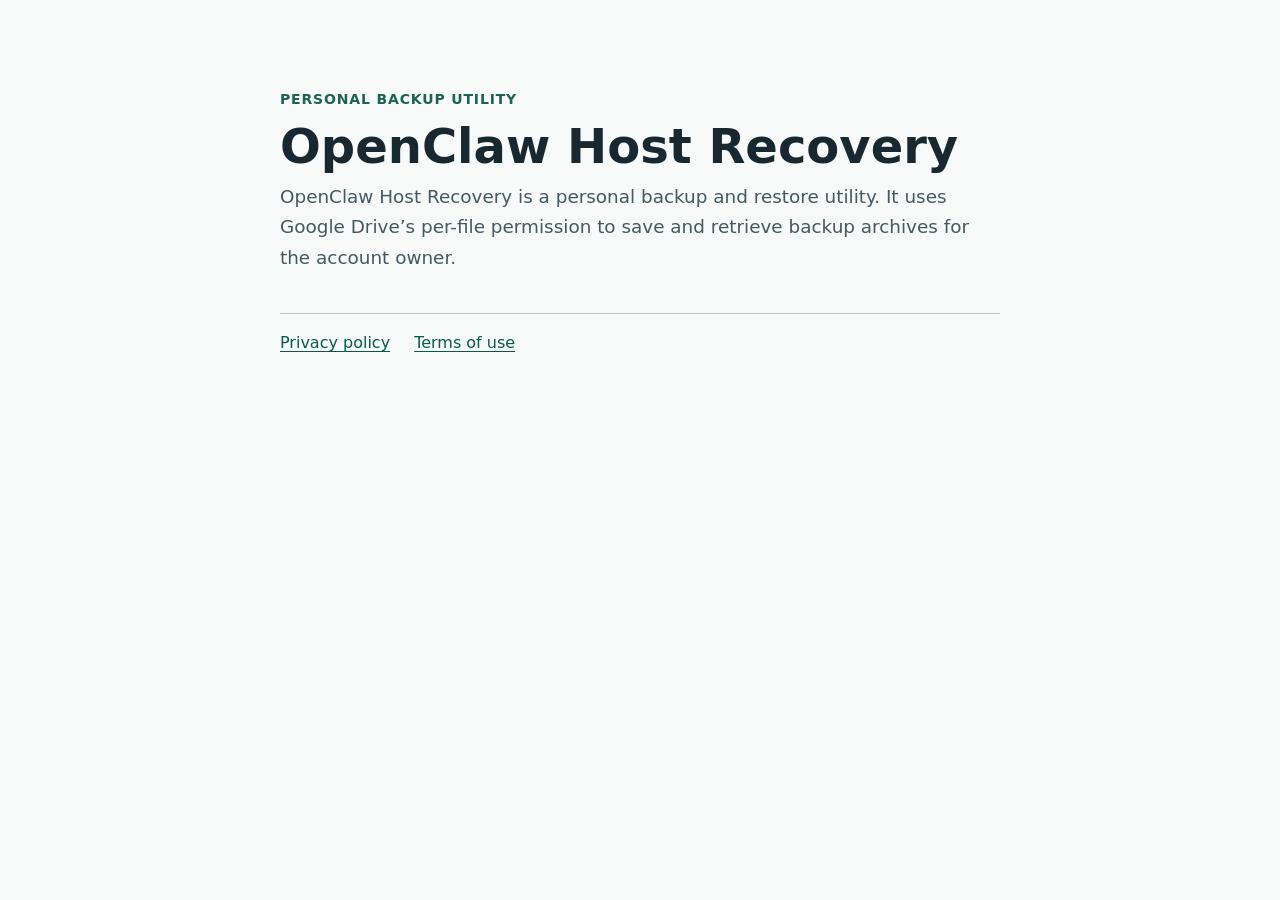
<file: index.html>
<!doctype html>
<html lang="en">
<head>
  <meta charset="utf-8">
  <meta name="viewport" content="width=device-width, initial-scale=1">
  <meta name="description" content="Information about OpenClaw Host Recovery, a personal backup and restore utility.">
  <title>OpenClaw Host Recovery</title>
  <link rel="stylesheet" href="styles.css">
</head>
<body>
  <main>
    <p class="label">Personal backup utility</p>
    <h1>OpenClaw Host Recovery</h1>
    <p class="lead">OpenClaw Host Recovery is a personal backup and restore utility. It uses Google Drive’s per-file permission to save and retrieve backup archives for the account owner.</p>
    <footer><nav aria-label="Site information"><a href="privacy.html">Privacy policy</a><a href="terms.html">Terms of use</a></nav></footer>
  </main>
</body>
</html>
</file>
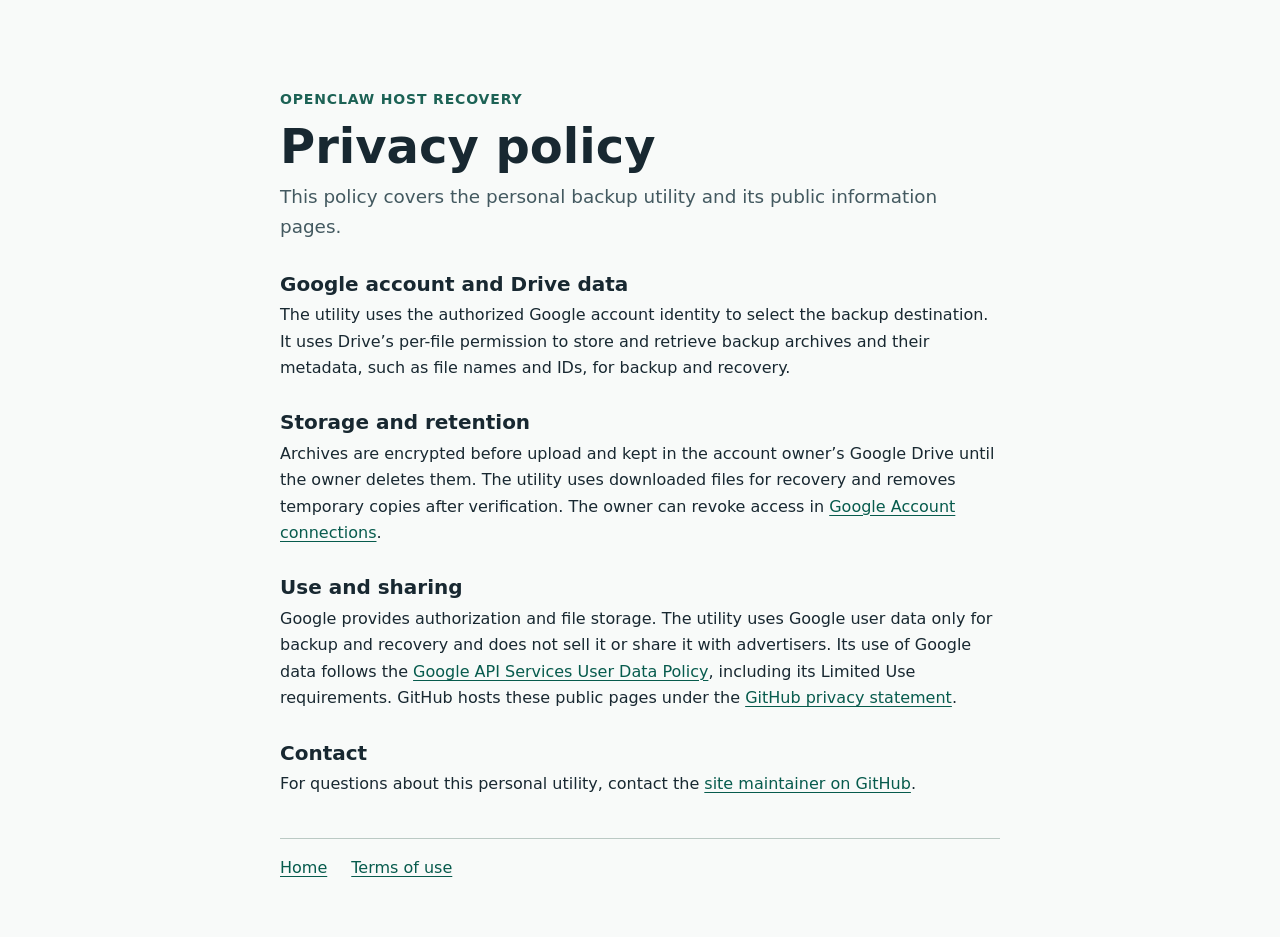
<file: privacy.html>
<!doctype html>
<html lang="en">
<head>
  <meta charset="utf-8">
  <meta name="viewport" content="width=device-width, initial-scale=1">
  <title>Privacy Policy | OpenClaw Host Recovery</title>
  <link rel="stylesheet" href="styles.css">
</head>
<body>
  <main>
    <p class="label">OpenClaw Host Recovery</p>
    <h1>Privacy policy</h1>
    <p class="lead">This policy covers the personal backup utility and its public information pages.</p>
    <h2>Google account and Drive data</h2>
    <p>The utility uses the authorized Google account identity to select the backup destination. It uses Drive’s per-file permission to store and retrieve backup archives and their metadata, such as file names and IDs, for backup and recovery.</p>
    <h2>Storage and retention</h2>
    <p>Archives are encrypted before upload and kept in the account owner’s Google Drive until the owner deletes them. The utility uses downloaded files for recovery and removes temporary copies after verification. The owner can revoke access in <a href="https://myaccount.google.com/connections">Google Account connections</a>.</p>
    <h2>Use and sharing</h2>
    <p>Google provides authorization and file storage. The utility uses Google user data only for backup and recovery and does not sell it or share it with advertisers. Its use of Google data follows the <a href="https://developers.google.com/terms/api-services-user-data-policy">Google API Services User Data Policy</a>, including its Limited Use requirements. GitHub hosts these public pages under the <a href="https://docs.github.com/en/site-policy/privacy-policies/github-general-privacy-statement">GitHub privacy statement</a>.</p>
    <h2>Contact</h2>
    <p>For questions about this personal utility, contact the <a href="https://github.com/adamxsquared">site maintainer on GitHub</a>.</p>
    <footer><nav aria-label="Site information"><a href="index.html">Home</a><a href="terms.html">Terms of use</a></nav></footer>
  </main>
</body>
</html>
</file>
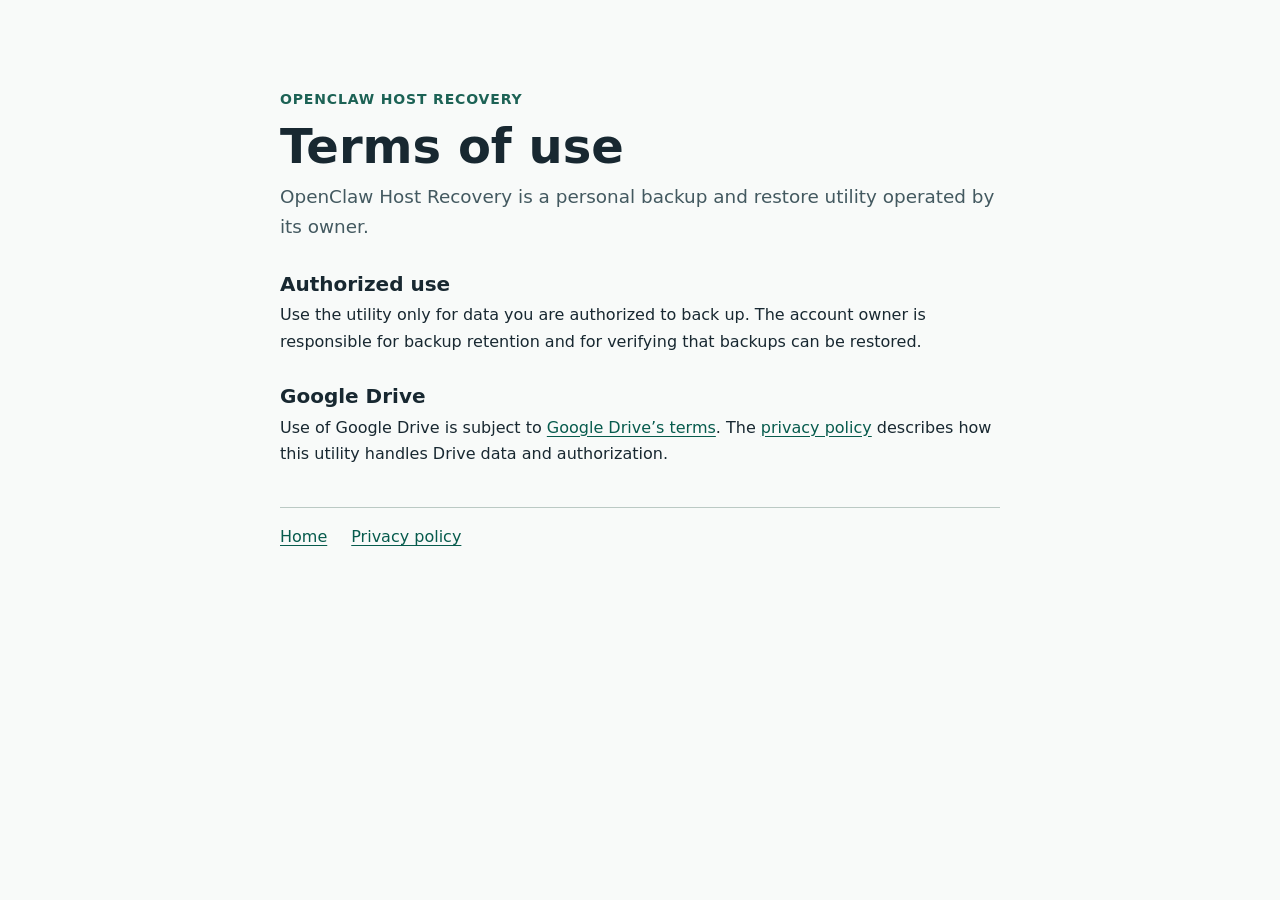
<file: terms.html>
<!doctype html>
<html lang="en">
<head>
  <meta charset="utf-8">
  <meta name="viewport" content="width=device-width, initial-scale=1">
  <title>Terms of Use | OpenClaw Host Recovery</title>
  <link rel="stylesheet" href="styles.css">
</head>
<body>
  <main>
    <p class="label">OpenClaw Host Recovery</p>
    <h1>Terms of use</h1>
    <p class="lead">OpenClaw Host Recovery is a personal backup and restore utility operated by its owner.</p>
    <h2>Authorized use</h2>
    <p>Use the utility only for data you are authorized to back up. The account owner is responsible for backup retention and for verifying that backups can be restored.</p>
    <h2>Google Drive</h2>
    <p>Use of Google Drive is subject to <a href="https://www.google.com/drive/terms-of-service/">Google Drive’s terms</a>. The <a href="privacy.html">privacy policy</a> describes how this utility handles Drive data and authorization.</p>
    <footer><nav aria-label="Site information"><a href="index.html">Home</a><a href="privacy.html">Privacy policy</a></nav></footer>
  </main>
</body>
</html>
</file>
<file: styles.css>
:root {
  color: #182831;
  background: #f8faf9;
  font-family: system-ui, sans-serif;
  line-height: 1.65;
}

main {
  box-sizing: border-box;
  max-width: 48rem;
  margin: 0 auto;
  padding: clamp(2rem, 7vw, 5rem) 1.5rem 3rem;
}

.label {
  margin: 0;
  color: #1c6255;
  font-size: .875rem;
  font-weight: 700;
  letter-spacing: .06em;
  text-transform: uppercase;
}

h1 {
  margin: .5rem 0;
  font-size: clamp(2rem, 6vw, 3rem);
  line-height: 1.14;
}

h2 {
  margin: 1.75rem 0 .35rem;
  font-size: 1.25rem;
  line-height: 1.3;
}

p { margin: 0 0 1rem; }
.lead { font-size: 1.15rem; color: #435960; }
a { color: #075b4d; text-underline-offset: .2em; }
a:focus-visible { outline: 2px solid currentColor; outline-offset: 4px; }
footer { margin-top: 2.5rem; padding-top: 1rem; border-top: 1px solid #bbc9c4; }
nav { display: flex; flex-wrap: wrap; gap: .5rem 1.5rem; }
</file>
